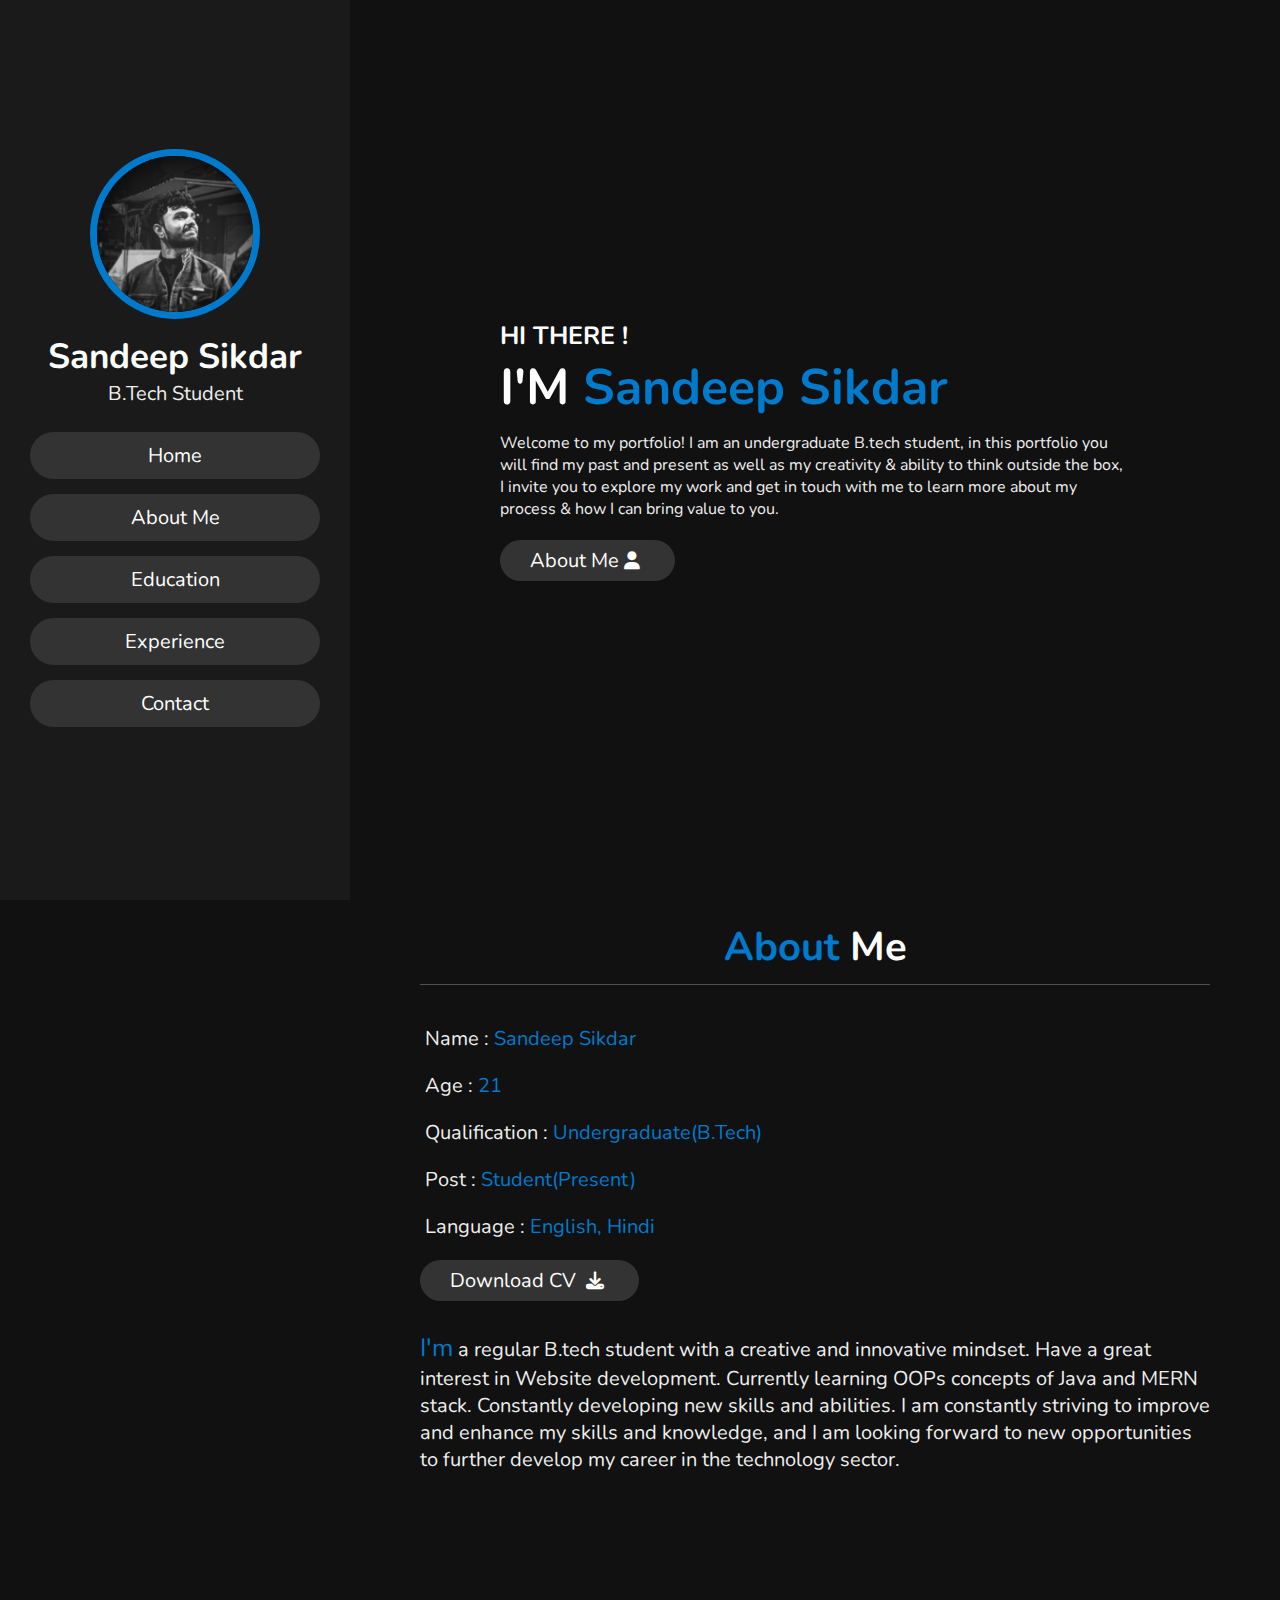
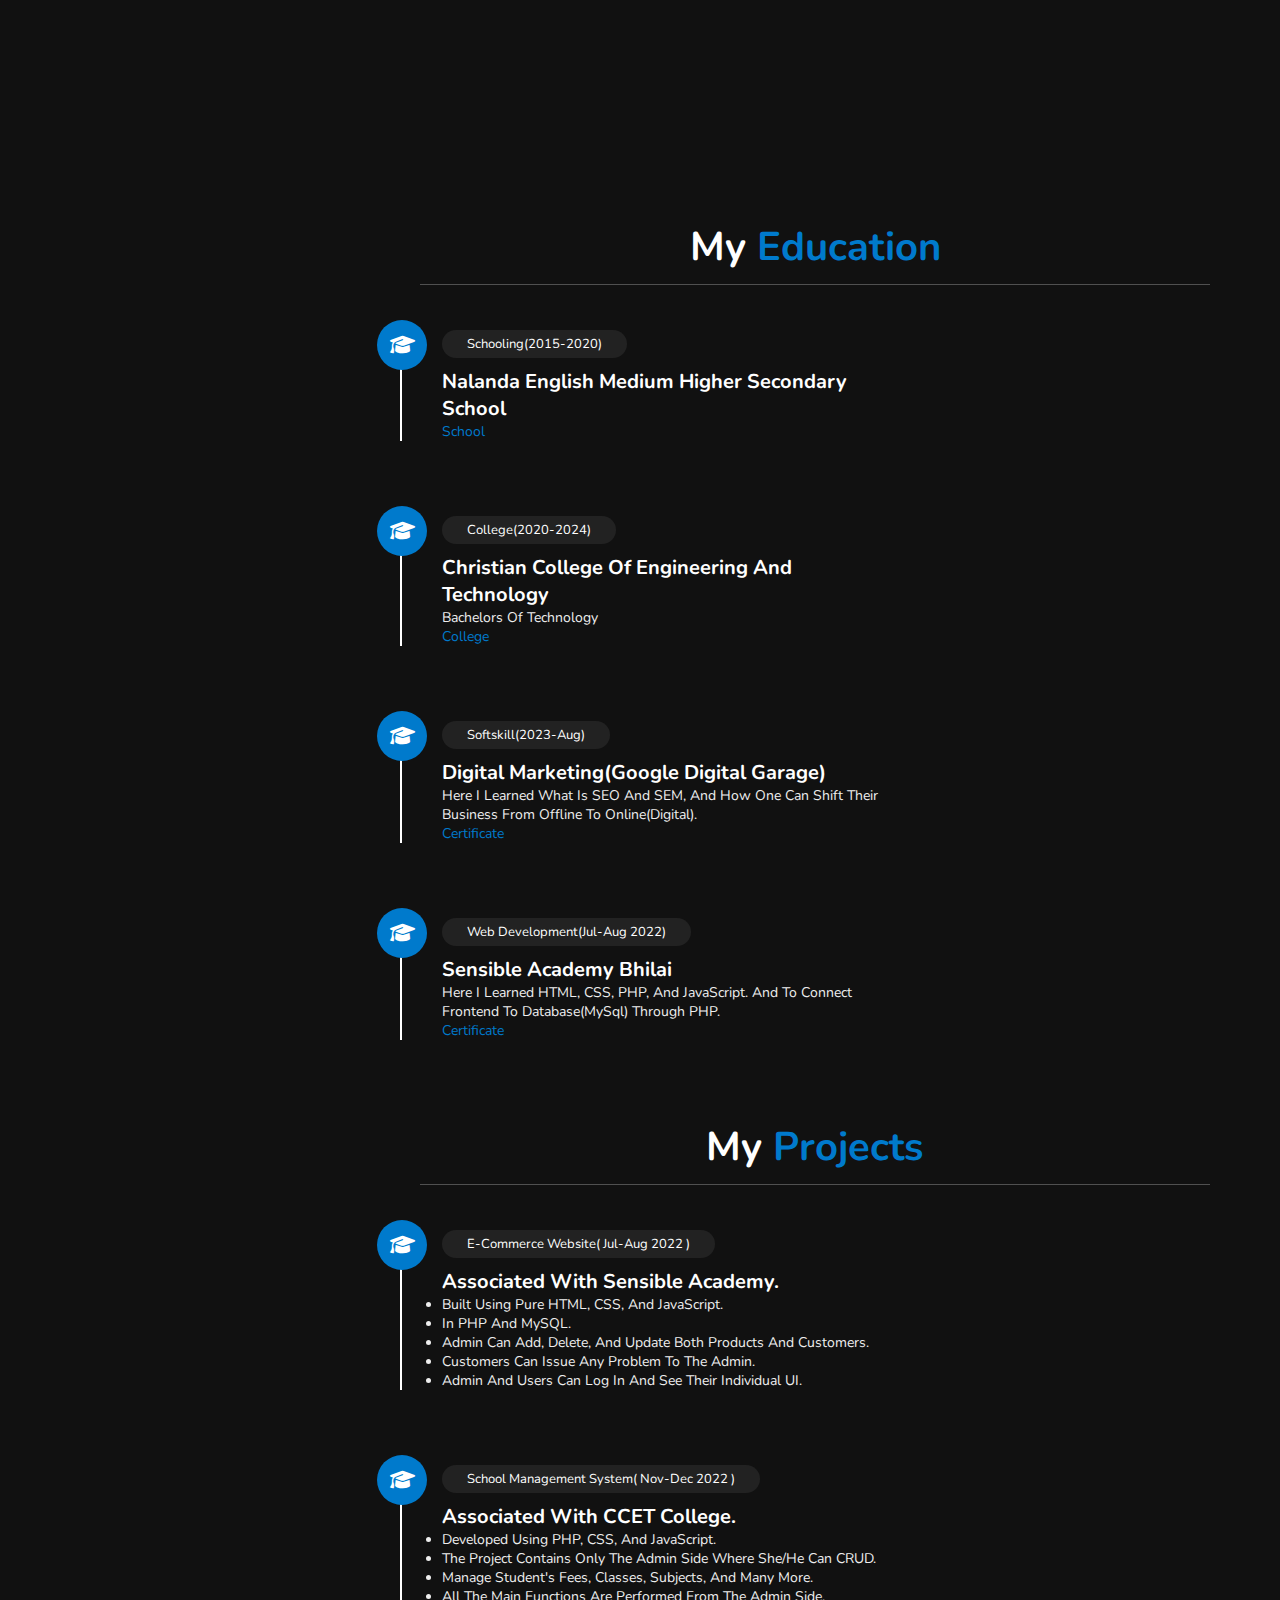
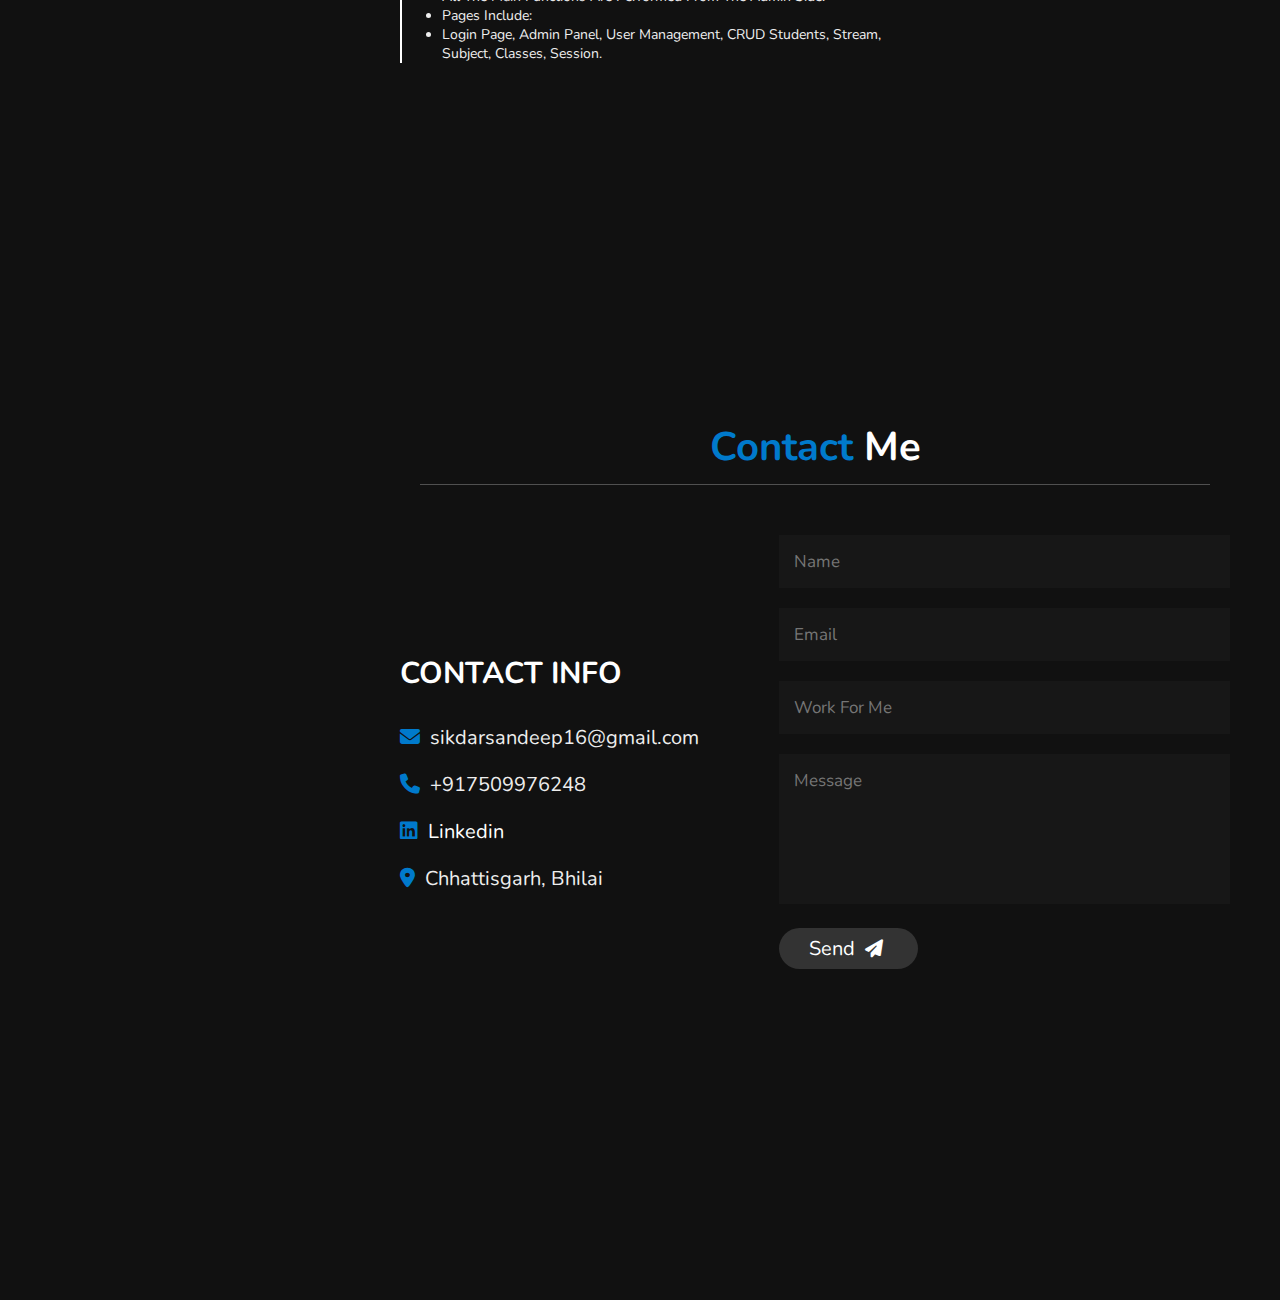
<file: index.html>
<!DOCTYPE html>
<html lang="en">
<head>
    <meta charset="UTF-8">
    <meta http-equiv="X-UA-Compatible" content="IE=edge">
    <meta name="viewport" content="width=device-width, initial-scale=1.0">
    <title>Mr. Sandeep Sikdar</title>
    
    <!-- font adding -->
    <link rel="stylesheet" href="https://cdnjs.cloudflare.com/ajax/libs/font-awesome/6.3.0/css/all.min.css">

    <!-- custom css file adding  -->
    <link rel="stylesheet" href="style/style.css">
    <script>
        var w;
        function downloadCV()
        {
            w=window.open("downloadCV.html","p1");
        }
    </script>

</head>
<body>
    <!-- header section starts -->
    <header>
        <div class="user">
            <img src="images/pic.jpg" alt="image not loaded">
            <h3 class="name">Sandeep sikdar</h3>
            <p class="post">B.tech Student</p>
        </div>
        <nav class="navbar">
            <ul>
                <li><a href="#home">Home</a></li>
                <li><a href="#about">About me</a></li>
                <li><a href="#education">Education</a></li>
                <li><a href="#experience">Experience</a></li>
                <li><a href="#contact">Contact</a></li>
            </ul>
        </nav>
    </header>
    <!-- header section ends -->
    <div id="menu" class="fas fa-bars"></div>
    <!-- home section starts  -->
    <section class="home" id="home">

    <h3>HI THERE !</h3>
    <h1>I'M <span>sandeep sikdar</span></h1>
    <p>Welcome to my portfolio! I am an undergraduate B.tech student, in this portfolio you will find my past and present as well as my creativity & ability to think outside the box, I invite 
        you to explore my work and get in touch with me to learn more about my process & how I can bring value to you.</p>
    <a href="#about"><button class="btn">about me<i class="fas fa-user"></i></button></a>

    </section>
    <!-- home section ends  -->
    <!-- about section starts -->
    <section class="about" id="about">
        <h1 class="heading"><span>about</span> me</h1>
        <div class="row">
            <div class="info">
                <h3><span>name :</span>sandeep sikdar</h3>
                <h3><span>age :</span>21</h3>
                <h3><span>qualification :</span>undergraduate(B.tech)</h3>
                <h3><span>post :</span>student(present)</h3>
                <h3><span>language :</span>english, hindi</h3>
                <a href="#"><button id="downloadCV" class="btn" onclick="downloadCV();">download CV <i class="fas fa-download"></i></button></a>
            </div>
            <!-- <div class="counter">
                
                <div class="box">
                    <span>6+</span>
                    <h3>months of experience</h3>
                </div>

                <div class="box">
                    <span>2</span>
                    <h3>internship completed</h3>
                </div>

                <div class="box">
                    <span>10+</span>
                    <h3>happy clients</h3>
                </div>               
                
                <div class="box">
                    <span>26+</span>
                    <h3>closings</h3>
                </div>

            </div> -->
        </div>
        <p><span>I'm</span> a regular B.tech student with a creative and innovative mindset. 
            Have a great interest in Website development. Currently learning OOPs concepts of Java and MERN stack.
            Constantly developing new skills and abilities. I am constantly striving to improve and enhance my skills 
            and knowledge, and I am looking forward to new opportunities to further develop my career in the technology sector.</p>

    </section>
    <!-- about section ends  -->

    <!-- education section starts -->
    <section class="education" id="education">
        <h1 class="heading">my<span> education</span></h1>
        <div class="box-container">

            <div class="box">
                <i class="fas fa-graduation-cap"></i>
                <span>schooling(2015-2020)</span>
                <h3>nalanda english medium higher secondary school</h3>
                <p><a href="https://maps.app.goo.gl/5wH5uhLhRE4K735k6">school</a></p>
            </div>       

            <div class="box">
                <i class="fas fa-graduation-cap"></i>
                <span>college(2020-2024)</span>
                <h3>Christian College of Engineering and Technology</h3>
                <p>Bachelors of Technology</p>
                <p><a href="https://goo.gl/maps/URknoLy9AGpwQ67t8">college</a></p>
            </div>        

            <div class="box">
                <i class="fas fa-graduation-cap"></i>
                <span>softskill(2023-aug)</span>
                <h3>Digital Marketing(Google Digital Garage)</h3>
                <p>Here I learned what is SEO and SEM, and how one can shift their business from offline to online(Digital).</p>
                <p><a href="https://skillshop.exceedlms.com/student/award/Nt4ZcyJkYQo9iLdz7HTDTqXL">certificate</a></p>
            </div>

            <div class="box">
                <i class="fas fa-graduation-cap"></i>
                <span>Web Development(jul-aug 2022)</span>
                <h3>Sensible Academy Bhilai</h3>
                <p>Here i learned HTML, CSS, PHP, and JavaScript. And to connect frontend to database(MySql) through PHP.</p>
                <p><a href="https://drive.google.com/file/d/1UO_SlXYn-zYGwQWdA5P6h_JyQuL-Z1MN/view">certificate</a></p>
            </div> 
        </div>
    </section>
    <!-- education section ends -->


    <!-- experience section starts  -->
    <section class="experience" id="experience">
        <h1 class="heading">my<span> projects</span></h1>
        <div class="box-container">

            <div class="box">
                <i class="fas fa-graduation-cap"></i>
                <span>E-Commerce Website( jul-aug 2022 )</span>
                <h3>Associated with sensible academy.</h3>
                <P></P>
                <p style="text-transform: initial;">
                   <ul> 
                        <li>Built using pure HTML, CSS, and JavaScript.</li>
                        <li>in PHP and MySQL.</li> 
                        <li>Admin can add, delete, and update both products and customers.</li>
                        <li>Customers can issue any problem to the admin.</li>
                        <li>Admin and Users can log in and see their individual UI.</li>
                   </ul>
                </p> 
                <!-- <p><a href="https://drive.google.com/file/d/1W6JNNNrwrPTG7fz-lPW88Zdx1l51Benw/view?usp=drivesdk">certificate</a></p> -->
            </div>       

            <div class="box">
                <i class="fas fa-graduation-cap"></i>
                <span>School Management System( nov-dec 2022 )</span>
                <h3>Associated with CCET college.</h3>
                <p style="text-transform: initial;">
                    <ul>
                        <li>Developed using PHP, CSS, and JavaScript.</li>
                        <li>The project contains only the admin side where She/he can CRUD.</li>
                        <li>Manage student's fees, classes, subjects, and many more.</li>
                        <li>All the main functions are performed from the admin side.</li>
                        <li>Pages include:</li>
                          <li>Login page, admin panel, user management, CRUD students,
                          stream, subject, classes, session.</li>
                    </ul>                              
                </p>
                <!-- <p><a href="https://drive.google.com/file/d/1gGAEy7agzuU_wfrhZMXILyZTMGpY2i6I/view?usp=drivesdk">certificate</a></p> -->
            </div>        

        </div>
    </section>
    <!-- experience section ends  -->

    <!-- contact section starts  -->

    <section id="contact" class="contact">
        <h1 class="heading"><span>contact</span> me</h1>
        <div class="row">
            <div class="content">
                <h3 class="title">contact info</h3>
                <div class="info">
                    <h3> <i class="fas fa-envelope"></i><p style="text-transform: lowercase;">sikdarsandeep16@gmail.com</p> </h3>
                    <h3> <i class="fas fa-phone"></i> +917509976248</h3>
                    <h3> <i class="fa-brands fa-linkedin"></i><a href="https://www.linkedin.com/in/sandeep-sikdar-01393a253/" style="color: white;">linkedin</a></p></h3>
                    <!-- <h3> <i class="fa-brands fa-instagram"></i><a href="https://instagram.com/sanjeet.02?igshid=ZDdkNTZiNTM=" style="color: white;">github</a></p></h3> -->
                    <h3> <i class="fas fa-map-marker-alt"></i>chhattisgarh, Bhilai</h3>
                    <!-- <h3> <i class="fas fa-envelope"></i> sanjeet.rj05@gmail.com</h3> -->
                </div>
            </div>
            <form action="#home" data-netlify="true">  <!--action="message.php"-->
                <input type="text" name="name" placeholder="name" class="box">
                <input type="email" name="email" placeholder="email" class="box">
                <input type="text" name="work" placeholder="work for me" class="box">
                <textarea name="message" id="" cols="30" rows="10" class="box message" placeholder="message"></textarea>
                <button type="submit" class="btn"> send <i class="fas fa-paper-plane"></i></button>
            </form>
        </div>
    </section>

    <!-- contact section ends  -->


<!-- scroll top button -->
<a href="#home" class="top">
    <img src="images/up.png" alt="up image" usemap="#image-map">
</a>
<map name="image-map">
    <area shape="circle" coords="100,100,80" href="#home" alt="lol">
</map>











    
    <!-- jquery cdnjs link  -->
    <script src="https://cdnjs.cloudflare.com/ajax/libs/jquery/3.6.3/jquery.min.js"></script>

    <!-- custom jquery link  -->
    <script src="script/script.js"></script>

</body>
</html>
</file>
<file: style/style.css>
@import url('https://fonts.googleapis.com/css2?family=Nunito:wght@300;400;600&display=swap');

:root{
    --yellow: #007ACC;
    /* --yellow: #f9ca24; */
}

*{
    font-family: 'Nunito', sans-serif;
    margin: 0; padding: 0;
    box-sizing: border-box;
    text-decoration: none;
    outline: none; border: none;
    text-transform: capitalize;
    transition: all .2s linear;
}

*::selection{
    background:var(--yellow);
    color:#333;
}

html{
    font-size: 62.5%;
    overflow-x: hidden;
}

html::-webkit-scrollbar{
    width: 1.4rem;
}

html::-webkit-scrollbar-track{
    background:#222;
}

html::-webkit-scrollbar-thumb{
    background: var(--yellow);
}

body{
    background: #111;
    overflow-x: hidden;
    padding-left: 35rem;
}

section{
    min-height: 100vh;
    padding: 1rem;
}

.btn{
    padding:.7rem 3rem;
    background: #333;
    color: #fff;
    cursor:pointer;
    margin-top: 1rem;
    font-size: 2rem;
    border-radius: 5rem;
}

.btn i{
    padding: 0 .5rem;
    font-size: 1.8rem;
}

.btn:hover{
    background: var(--yellow);
}

.heading{
    text-align: center;
    margin: 0 6rem;
    font-size: 4rem;
    padding: 1rem;
    border-bottom: .1rem solid #fff4;
    color: #fff;
}

.heading span{
    color: var(--yellow);
}

header{
    position: fixed;
    top:0; left:0;
    z-index: 1000;
    width: 35rem;
    height: 100%;
    background: #1a1a1a;
    display: flex;
    align-items: center;
    justify-content: center;
    flex-flow: column;
    text-align: center;
}

header .user img{
    height: 17rem;
    width: 17rem;
    border-radius: 50%;
    object-fit: cover;
    margin-bottom: 1rem;
    border: .7rem solid var(--yellow);
}

header .user .name{
    font-size: 3.5rem;
    color:#fff;
}

header .user .post{
    font-size: 2rem;
    color:#eee; 
}

header .navbar{
    width: 100%;
}

header .navbar ul{
    list-style: none;
    padding: 1rem 3rem;    
}

header .navbar ul li a{
    display: block;
    padding: 1rem;
    margin: 1.5rem 0;
    background: #333;
    color: #fff;
    font-size: 2rem;
    border-radius: 5rem;
}

header .navbar ul li a:hover{
    background:var(--yellow) ;
}

#menu{
    position: fixed;
    top: 2rem; right: 2rem;
    background: #333;
    color: #fff;
    cursor: pointer;
    font-size: 2.5rem;
    padding: 1rem 1.5rem;
    z-index: 1000;
    display: none;
}

.home{
    display: flex;
    justify-content: center;
    flex-flow: column;
    padding:0 15rem;
}

.home h3{
    font-size: 2.5rem;
    color:#fff;
}

.home h1{
    font-size: 5rem;
    color:#fff;
}

.home h1 span{
    color: var(--yellow);
}

.home p{
    font-size: 1.6rem;
    color: #eee;
    padding: 1rem 0;
    text-transform:initial;
}

.about .row{
    display: flex;
    align-items: center;
    justify-content: center;
    flex-wrap: wrap;
    padding: 1rem 0;
}

.about .row .info{
    flex: 1 1 48rem;
    padding: 2rem 1rem;
    padding-left: 6rem;
}

.about .row .counter{
    flex: 1 1 48rem;
    display: flex;
    justify-content: center;
    flex-wrap: wrap;
}

.about .row .info h3{
    font-size: 2rem;
    color: var(--yellow);
    padding: 1rem 0;
    font-weight: normal;
}

.about .row .info h3 span{
    color: #eee;
    padding: 0 .5rem;
}

.about .row .counter .box{
    width: 20rem;
    background: #222;
    text-align: center;
    padding: 2rem;
    margin: 2rem;
}

.about .row .counter .box span{
    font-size: 4rem;
    color: var(--yellow);
}

.about .row .counter .box h3{
    font-size: 2rem;
    color: #fff;
}

.about p{
    font-size: 2rem;
    color: #eee;
    padding: 0rem 60px;
    text-transform:initial;
}

.about p span{
    color: var(--yellow);
    font-size: 2.5rem;
}

.education .box-container{ 
    display: flex;
    align-items: center;
    justify-content: space-between;
    padding: 1rem 0;
    padding-left: 3rem;
    flex-wrap: wrap;
}

.education .box-container .box{
    width: 50rem;
    margin: 4rem 1rem;
    padding-left: 4rem;
    border-left: .2rem solid #fff;
    position: relative;
}

.education .box-container .box span{
    font-size: 1.3rem;
    background: #222;
    color: #fff;
    border-radius: 5rem;
    padding: .5rem 2.5rem;
}

.education .box-container .box h3{
    font-size: 2rem;
    color: #fff;
    padding-top: 1.5rem;
}

.education .box-container .box p{
    font-size: 1.4rem;
    color: #eee;
    padding-top: 1rem 0;
}

.education .box-container .box i{
    position: absolute;
    top: -1.5rem; left: -2.5rem;
    height: 5rem;
    width: 5rem;
    border-radius: 50%;
    line-height: 5rem;
    text-align: center;
    font-size: 2rem;
    color: #fff;
    background: var(--yellow);
}

.experience .box-container{ 
    display: flex;
    align-items: center;
    justify-content: space-between;
    padding: 1rem 0;
    padding-left: 3rem;
    flex-wrap: wrap;
}

.experience .box-container .box{
    width: 50rem;
    margin: 4rem 1rem;
    padding-left: 4rem;
    border-left: .2rem solid #fff;
    position: relative;
}

.experience .box-container .box span{
    font-size: 1.3rem;
    background: #222;
    color: #fff;
    border-radius: 5rem;
    padding: .5rem 2.5rem;
}

.experience .box-container .box h3{
    font-size: 2rem;
    color: #fff;
    padding-top: 1.5rem;
}

.experience .box-container .box p{
    font-size: 1.4rem;
    color: #eee;
    padding-top: 1rem 0;
}

.experience .box-container .box i{
    position: absolute;
    top: -1.5rem; left: -2.5rem;
    height: 5rem;
    width: 5rem;
    border-radius: 50%;
    line-height: 5rem;
    text-align: center;
    font-size: 2rem;
    color: #fff;
    background: var(--yellow);
}

.experience .box-container ul li{
    font-size: 1.4rem;
    color: #eee;
    padding-top: 1rem 0;
}

.box a{
    color: var(--yellow);
}

.box a:hover{
    color: #fff;
}

.contact .row{
    display: flex;
    align-items: center;
    justify-content: center;
    flex-wrap: wrap;
}

.contact .row .content{
    flex:1 1 30rem;
    padding: 4rem;
    padding-bottom: 0;
}

.contact .row form{
    flex:1 1 45rem;
    padding: 2rem;
    margin: 2rem;
    margin-bottom: 4rem;
}

.contact .row form .box{
    padding: 1.5rem;
    margin: 1rem 0;
    background: #3333;
    color: #fff;
    text-transform: none;
    font-size: 1.7rem;
    width: 100%;
}

.contact .row form .message{
    height: 15rem;
    resize: none;
}

.contact .row .content .title{
    text-transform: uppercase;
    color: #fff;
    font-size: 3rem;
    padding-bottom: 2rem;
}

.contact .row .content .info h3{
    display: flex;
    align-items: center;
    font-size: 2rem;
    color: #eee;
    padding: 1rem 0;
    font-weight: normal;
}

.contact .row .content .info h3 i{
    padding-right: 1rem;
    color: var(--yellow);
}

.contact .row form .box::placeholder{
    text-transform: capitalize;
}
.top{
    position: fixed;
    bottom: 3rem; right: -10rem;
    z-index: 100;
    display: none;
    margin-right: -3rem;
}
.top img{
    width: 20%;
    height: auto;
}






























/* media queries */

@media (max-width:1200px){
    html{
        font-size: 55%;
    }

    .home{
        padding: 1rem 4rem;
    }
}

@media (max-width:991px){
    header{
        left: -120%;
    }

    #menu{
        display: block;
    }

    header.toggle{
        left:0%;
    }

    body{
        padding:0;
    }
}

@media (max-width:768px){
    html{
        font-size: 50%;
    }
}

@media (max-width:400px){
    header{
        width: 100vw;
    }

    .heading{
        margin:0 3rem;
    }

    .about .row .counter .box{
        width: 100%;
    }

    .education .box-container .box{
        width: 100%;
    }

    .contact .row form{
        margin: 3rem 0;
    }
}
</file>
